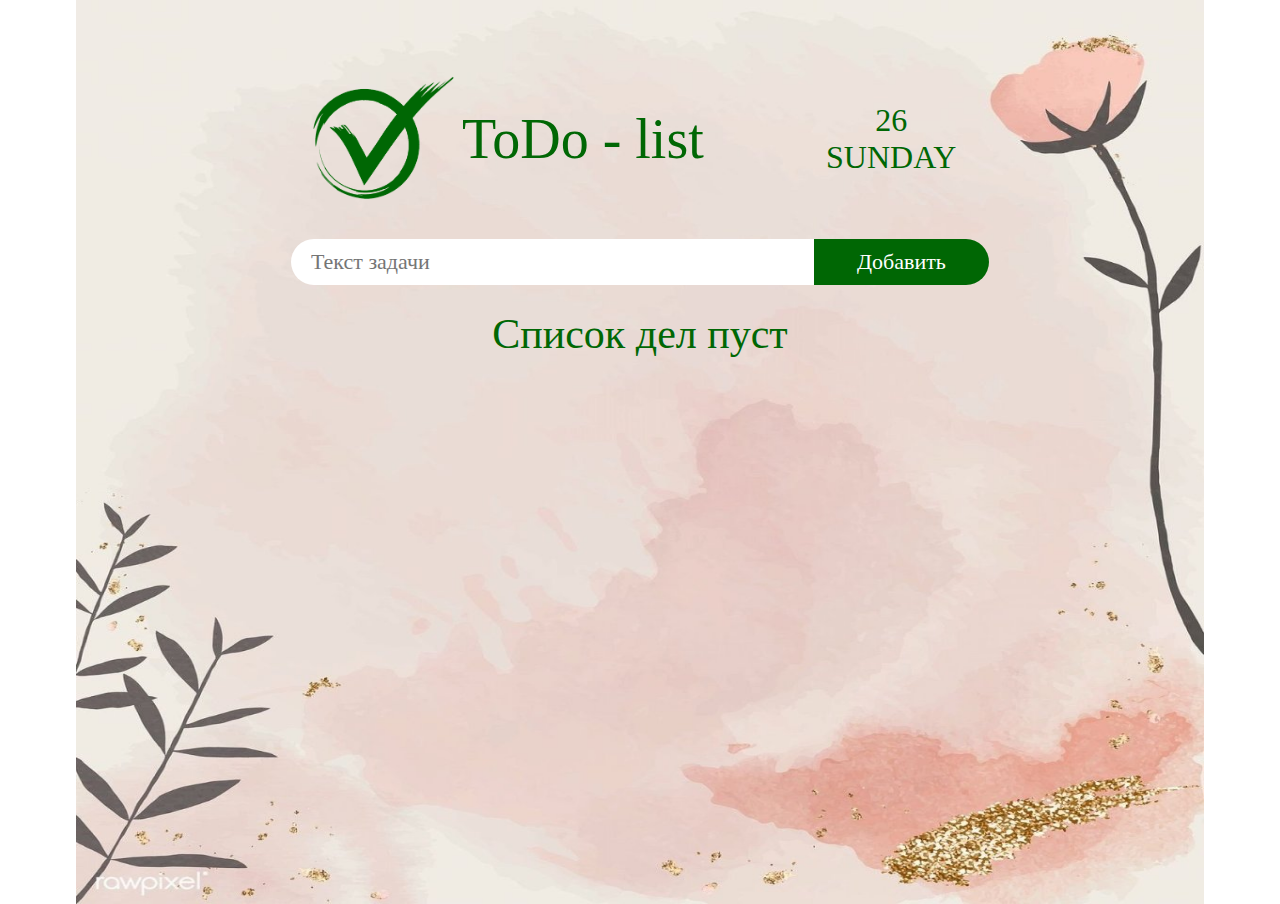
<file: index.html>
<!DOCTYPE html>
<html lang="en">

<head>
  <meta charset="UTF-8">
  <meta http-equiv="X-UA-Compatible" content="IE=edge">
  <meta name="viewport" content="width=device-width, initial-scale=1.0">
  <link rel="stylesheet" href="style.css">
  <title>ToDo_list</title>
</head>

<body>
  <div class="container">
    <header>
      <div class="logo">
        <img src="./img/logo_todo.png" alt="logo">
        ToDo - list
      </div>
      <div class="today-date"> </div>
    </header>

    <main>

      <div class="create-task">
        <!-- <div class="task-header">
          Создать новую задачу
        </div> -->
        <div class="form">
          <input type="text" id="task-input" placeholder="Текст задачи">
          <button id="add-task-btn">Добавить</button>
        </div>
      </div>


      <div class="show-tasks">
        
        <div class="empty-list">
          Список дел пуст
        </div>

        <template class="template-task">
          <div class="task">
            <div class="input-check">
              <div id="text-value"></div>
            </div>
            <div class="buttons">
              <button id="yes" data-action="done"><img src="./img/yes.png" alt="done"></button>
              <button id="close" data-action="delete"><img src="./img/close.png" alt="delete"></button>
            </div>
          </div>
        </template>

      </div>
    </main>

  </div>
  <script src="script.js"></script>
</body>

</html>
</file>
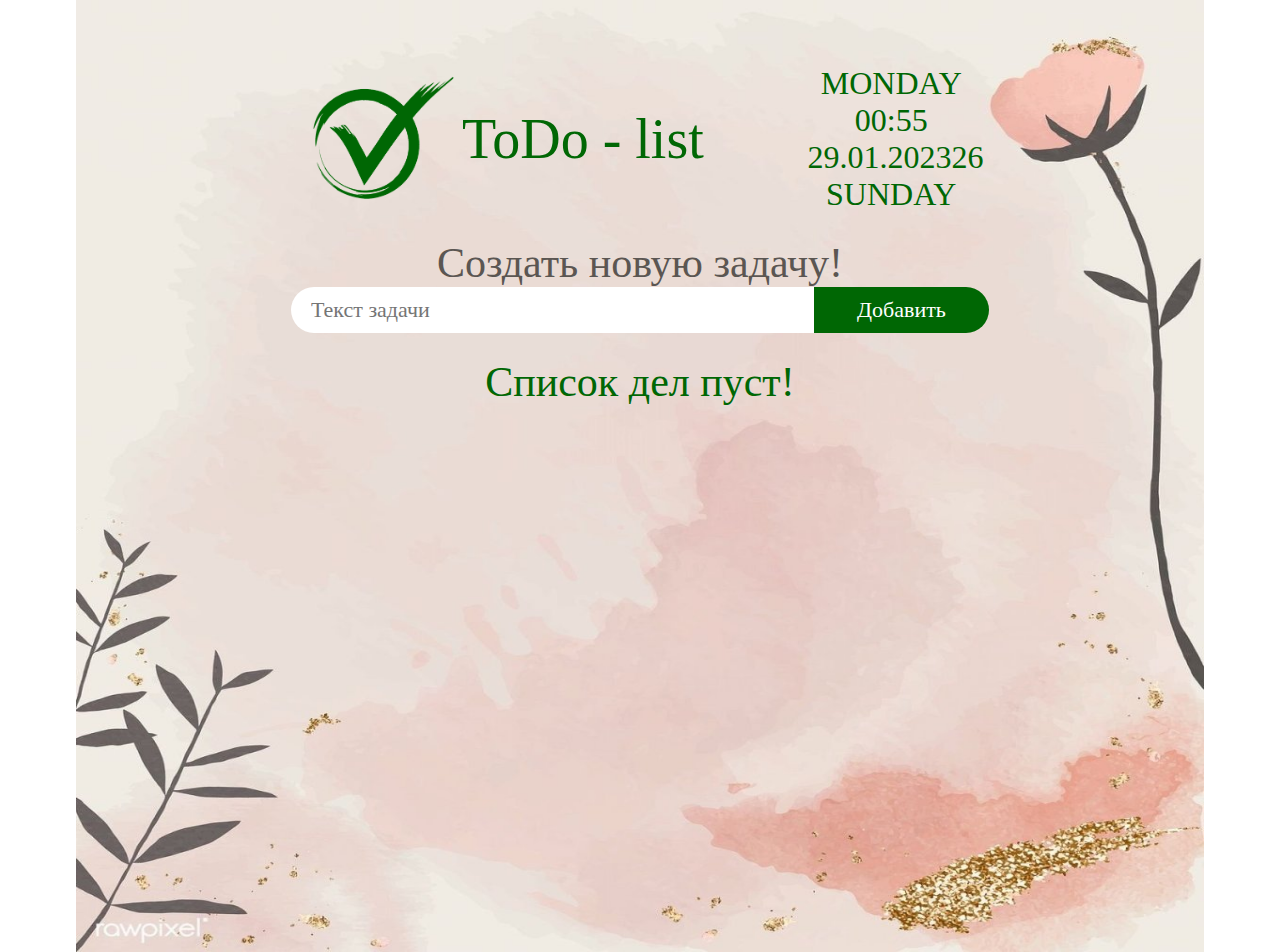
<file: index1.html>
<!DOCTYPE html>
<html lang="en">

<head>
  <meta charset="UTF-8">
  <meta http-equiv="X-UA-Compatible" content="IE=edge">
  <meta name="viewport" content="width=device-width, initial-scale=1.0">
  <link rel="stylesheet" href="style.css">
  <title>ToDo_list</title>
</head>

<body>
  <div class="container">
    <header>
      <div class="logo">
        <img src="./img/logo_todo.png" alt="logo">
        ToDo - list
      </div>
      <div class="today-date"> Monday <br> 00:55 <br> 29.01.2023</div>
    </header>

    <main>

      <div class="create-task">
        <div class="task-header">
          Создать новую задачу!
        </div>
        <div class="form">
          <input type="text" id="task-input" placeholder="Текст задачи">
          <button id="add-task-btn">Добавить</button>
        </div>
      </div>


      <div class="show-tasks">
        
        <div class="empty-list">
          Список дел пуст!
        </div>

        <template class="template-task">
          <div class="task">
            <div class="input-check">
              <p id="text-value"></p>
            </div>
            <div class="buttons">
              <button id="yes" data-action="done"><img src="./img/yes.png" alt="done"></button>
              <button id="close" data-action="delete"><img src="./img/close.png" alt="delete"></button>
            </div>
          </div>
        </template>

      </div>
    </main>

  </div>
  <script src="script.js"></script>
</body>

</html>
</file>
<file: style.css>
body{
  margin: 0;
  font-family:cursive;
}
.container{
  max-width: 1000px;
  background-image: url(./img/container.jpg);
  background-position: center;
  background-repeat: no-repeat;
  background-size: 100% 100%;
  padding: 5%;
  margin: auto;

}
.container header{
  box-sizing: border-box;
  max-width: 70%;
  display: flex;
  justify-content: space-between;
  padding: 0 15px;
  background-color: #ffffff00;
  align-items: center;
  margin: auto;
  font-size: 56px;
  text-align: center;
  color: #006704;
}
.container header .logo{
  display: flex;
 
  box-sizing: border-box;
  align-items: center;
  justify-content: flex-start;
}
.container header .logo img{
     height: 150px;
}
.container header .today-date{
  box-sizing: border-box;
  font-size: 32px;
  max-width: 25%;
  text-align: center;
  text-transform: uppercase;
 

}
.container main{
  max-width: 70%;
  margin: 15px auto;
  display: flex;
  flex-direction: column;
  align-items: center;
  justify-content: space-around;
  
  text-align: center;
  color: #5b5652;
  box-sizing: border-box;
  
}
.container main .create-task{
  display: flex;
  flex-direction: column;
  flex-wrap: nowrap;
  background-color: #f3bfb200;
  font-size: 42px;
  width: 100%;
  box-sizing: border-box;
  padding: 10px 0px;
}
.container main .create-task .form{
  width: 100%;
  
  display: flex;
  flex-direction: row;
  flex-wrap: wrap;
  justify-content: center;
}
.container main .create-task #task-input{
  width: 69%;
  font-family: cursive;
  border-radius: 25px 0px 0 25px;
  font-size: 22px;
  padding: 10px 20px;
  border: none;
  /* margin: 0px 5px; */
} 
.container main .create-task #add-task-btn{
  width: 25%;
  background-color: #006704;
  border-radius: 0px 25px 25px 0px;
  font-size: 22px;
  color: white;
  padding: 10px 24px;
  border: none;
  font-family: cursive;
}


.container main .show-tasks{
  height: 500px;
  color: #006704;
  overflow-y: auto;
  box-sizing: border-box;
  display: flex;
  flex-direction: column;
  flex-wrap: nowrap;
  font-size: 42px;
  width: 100%;
  /* padding: 10px 20px; */
  margin: 15px 0;
  /* border: 10px solid #ffffff80; */
}
.container main .show-tasks .task{
  font-size: 22px;
  display: flex;
  background-color: #ffffff80;
  margin: 5px;
  justify-content: space-between;
  align-items: center;
  padding: 10px 20px;
  border-radius: 25px;
}
.container main .show-tasks .task .input-check{
  display: flex;
}
.container main .show-tasks .task .input-check #task-value{
  word-break: break-all;

}
.container main .show-tasks .task .input-check .done-task{
  text-decoration: line-through;
  color: #f3bfb2b5;
}


.container main .show-tasks .task  .buttons{
  width: 15%;
  display: flex;
  justify-content: space-evenly;
  align-items: center;
}
.container main .show-tasks .task  .buttons img{
  width: 22px;
  height: 22px;
  pointer-events: none;
}
.container main .show-tasks .task  .buttons button{
  border: none;
}
</file>
